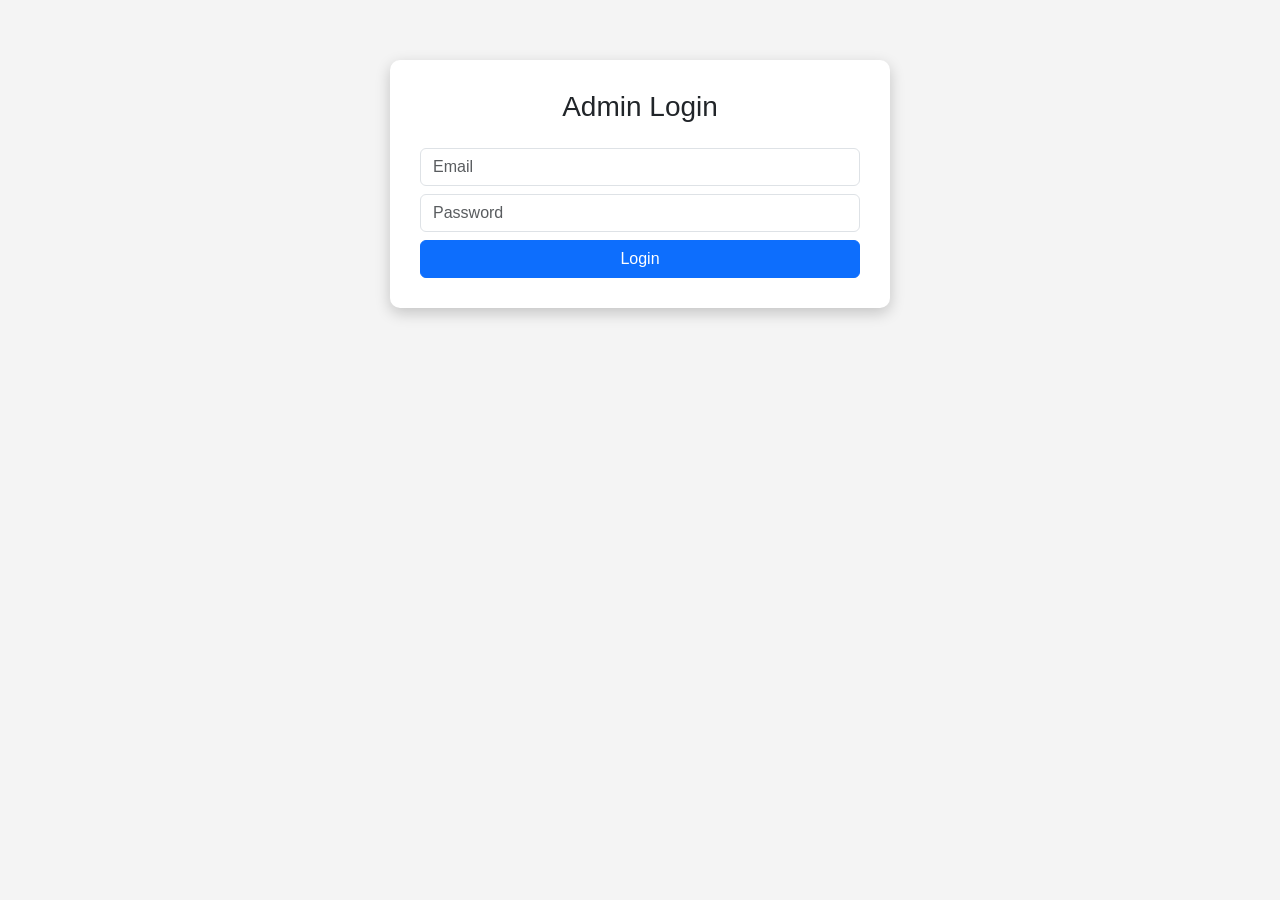
<file: admin.html>
<!-- admin.html -->
<!DOCTYPE html>
<html>
<head>
<title>Admin Panel</title>
<link href="https://cdn.jsdelivr.net/npm/bootstrap@5.3.0/dist/css/bootstrap.min.css" rel="stylesheet">
<link rel="stylesheet" href="css/style.css">
<style>
body{background:#f4f4f4;font-family:Arial;}
.admin-box{max-width:500px;margin:auto;margin-top:60px;background:white;padding:30px;border-radius:10px;box-shadow:0 5px 15px rgba(0,0,0,0.2);}
</style>
</head>
<body>

<div id="login-section" class="admin-box">
<h3 class="text-center mb-4">Admin Login</h3>
<form onsubmit="adminLogin(event)">
<input type="email" id="adminEmail" class="form-control mb-2" placeholder="Email" required>
<input type="password" id="adminPassword" class="form-control mb-2" placeholder="Password" required>
<button class="btn btn-primary w-100">Login</button>
</form>
</div>

<div id="dashboard" style="display:none;" class="container mt-5">
<h2 class="text-center mb-4">Admin Dashboard</h2>
<div class="row">
<div class="col-md-6">
<div class="card p-3 mb-3">
<h4>Add New Food Item</h4>
<form onsubmit="addFood(event)">
<input type="text" id="foodName" class="form-control mb-2" placeholder="Food Name" required>
<input type="number" id="foodPrice" class="form-control mb-2" placeholder="Price" required>
<input type="text" id="foodImage" class="form-control mb-2" placeholder="Image URL" required>
<button class="btn btn-success w-100">Add Food</button>
</form>
</div>
</div>

<div class="col-md-6">
<div class="card p-3">
<h4>Menu Items</h4>
<ul id="foodList" class="list-group"></ul>
</div>
</div>
</div>
</div>

<script src="js/admin.js"></script>
</body>
</html>
</file>
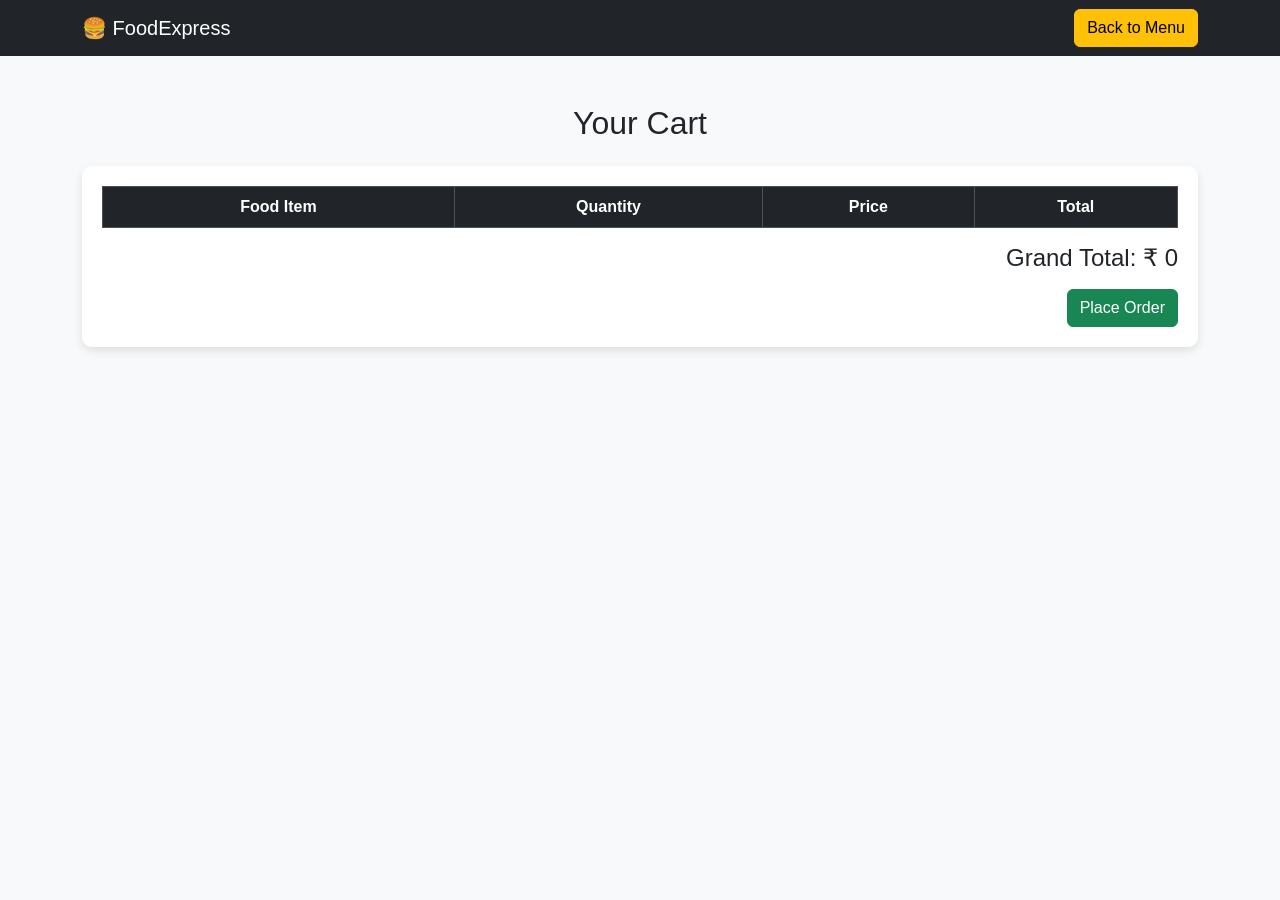
<file: cart.html>
<!DOCTYPE html>
<html>

<head>

<title>Your Cart</title>

<meta charset="UTF-8">
<meta name="viewport" content="width=device-width, initial-scale=1">

<link href="https://cdn.jsdelivr.net/npm/bootstrap@5.3.0/dist/css/bootstrap.min.css" rel="stylesheet">

<style>

body{
background:#f8f9fa;
font-family:Arial;
}

.cart-box{
background:white;
padding:20px;
border-radius:10px;
box-shadow:0 4px 10px rgba(0,0,0,0.1);
}

</style>

</head>

<body onload="displayCart()">

<nav class="navbar navbar-dark bg-dark">

<div class="container">

<a class="navbar-brand">🍔 FoodExpress</a>

<a href="index.html" class="btn btn-warning">
Back to Menu
</a>

</div>

</nav>

<div class="container mt-5">

<h2 class="mb-4 text-center">Your Cart</h2>

<div class="cart-box">

<table class="table table-bordered text-center">

<thead class="table-dark">

<tr>
<th>Food Item</th>
<th>Quantity</th>
<th>Price</th>
<th>Total</th>
</tr>

</thead>

<tbody id="cart-items">

</tbody>

</table>

<h4 class="text-end">

Grand Total: ₹ <span id="total">0</span>

</h4>

<div class="text-end mt-3">

<button class="btn btn-success" onclick="checkout()">

Place Order

</button>

</div>

</div>

</div>

<script src="js/cart.js"></script>

</body>

</html>
</file>
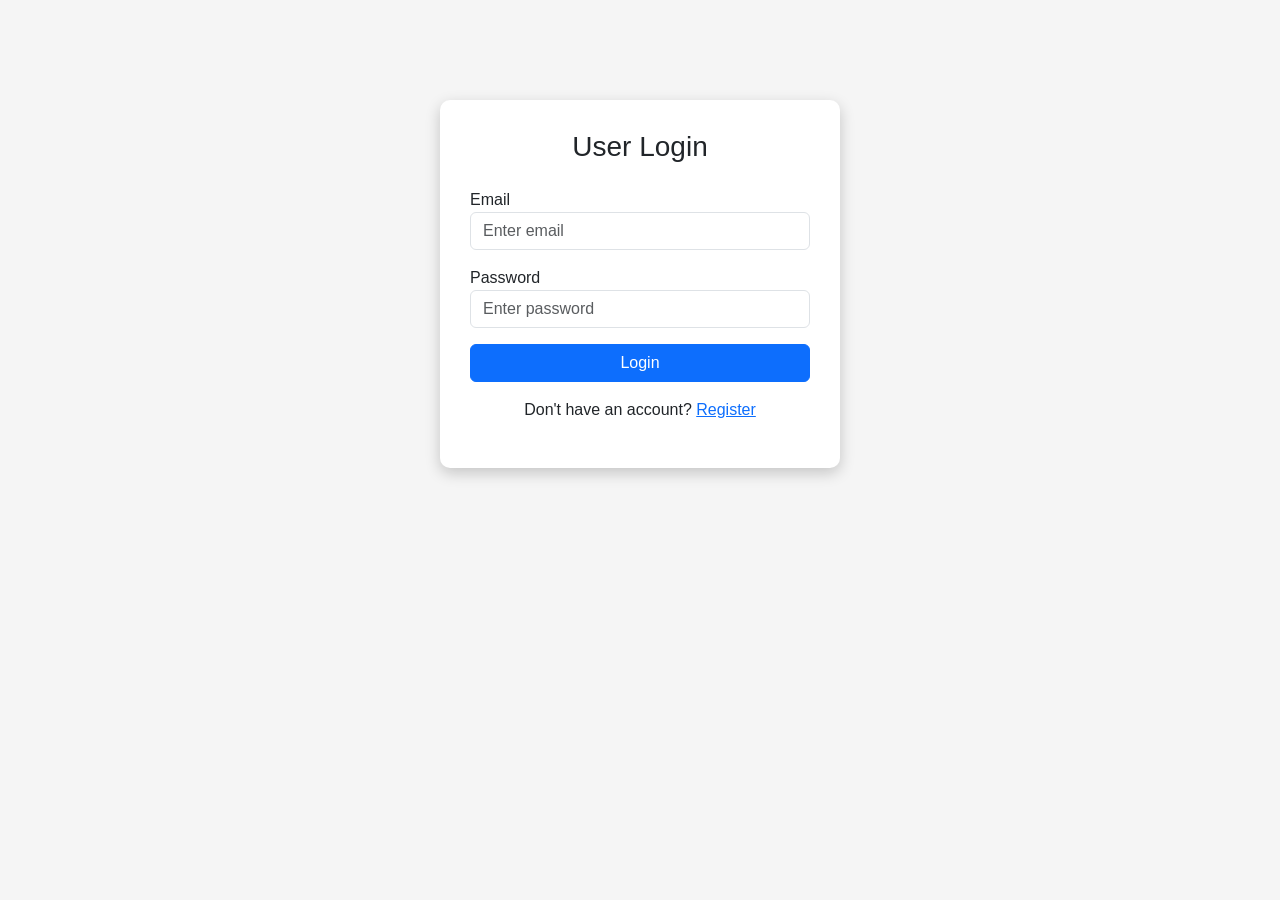
<file: login.html>
<!DOCTYPE html>
<html>

<head>

<title>User Login</title>

<meta charset="UTF-8">
<meta name="viewport" content="width=device-width, initial-scale=1">

<link href="https://cdn.jsdelivr.net/npm/bootstrap@5.3.0/dist/css/bootstrap.min.css" rel="stylesheet">

<style>

body{
background:#f5f5f5;
font-family:Arial;
}

.login-box{
max-width:400px;
margin:auto;
margin-top:100px;
padding:30px;
background:white;
border-radius:10px;
box-shadow:0 5px 15px rgba(0,0,0,0.2);
}

</style>

</head>

<body>

<div class="login-box">

<h3 class="text-center mb-4">User Login</h3>

<form onsubmit="loginUser(event)">

<div class="mb-3">

<label>Email</label>

<input type="email"
id="email"
class="form-control"
placeholder="Enter email"
required>

</div>

<div class="mb-3">

<label>Password</label>

<input type="password"
id="password"
class="form-control"
placeholder="Enter password"
required>

</div>

<button class="btn btn-primary w-100">

Login

</button>

</form>

<p class="text-center mt-3">

Don't have an account?
<a href="#">Register</a>

</p>

</div>

<script>

function loginUser(e){

e.preventDefault();

let email=document.getElementById("email").value;
let password=document.getElementById("password").value;

if(email==="user@gmail.com" && password==="1234"){

alert("Login Successful!");

window.location="index.html";

}

else{

alert("Invalid email or password");

}

}

</script>

</body>
</html>
</file>
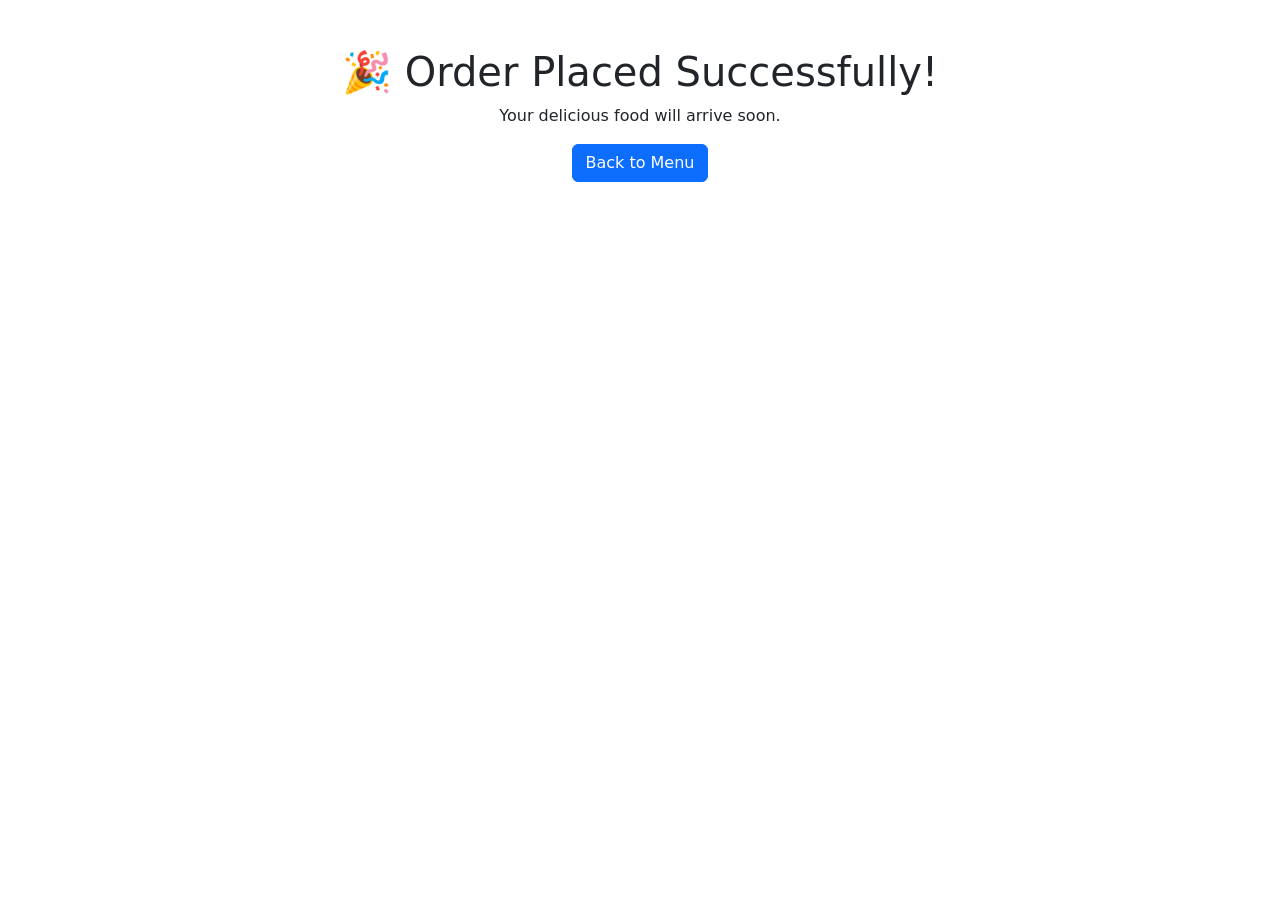
<file: order-success.html>
<!DOCTYPE html>
<html>
<head>

<title>Order Success</title>

<link rel="stylesheet"
href="https://cdn.jsdelivr.net/npm/bootstrap@5.3.0/dist/css/bootstrap.min.css">

</head>

<body class="text-center mt-5">

<h1>🎉 Order Placed Successfully!</h1>

<p>Your delicious food will arrive soon.</p>

<a href="index.html" class="btn btn-primary">

Back to Menu

</a>

</body>
</html>
</file>
<file: css/style.css>
body{
background:#f8f9fa;
font-family:'Segoe UI',sans-serif;
}

.navbar-brand{
font-weight:bold;
font-size:24px;
}

.card{
transition:0.3s;
border:none;
border-radius:10px;
}

.card:hover{
transform:scale(1.05);
box-shadow:0 8px 20px rgba(0,0,0,0.2);
}

.card img{
height:200px;
object-fit:cover;
border-radius:10px 10px 0 0;
}

.price{
font-weight:bold;
color:#e63946;
}

button{
border-radius:20px;
}
</file>
